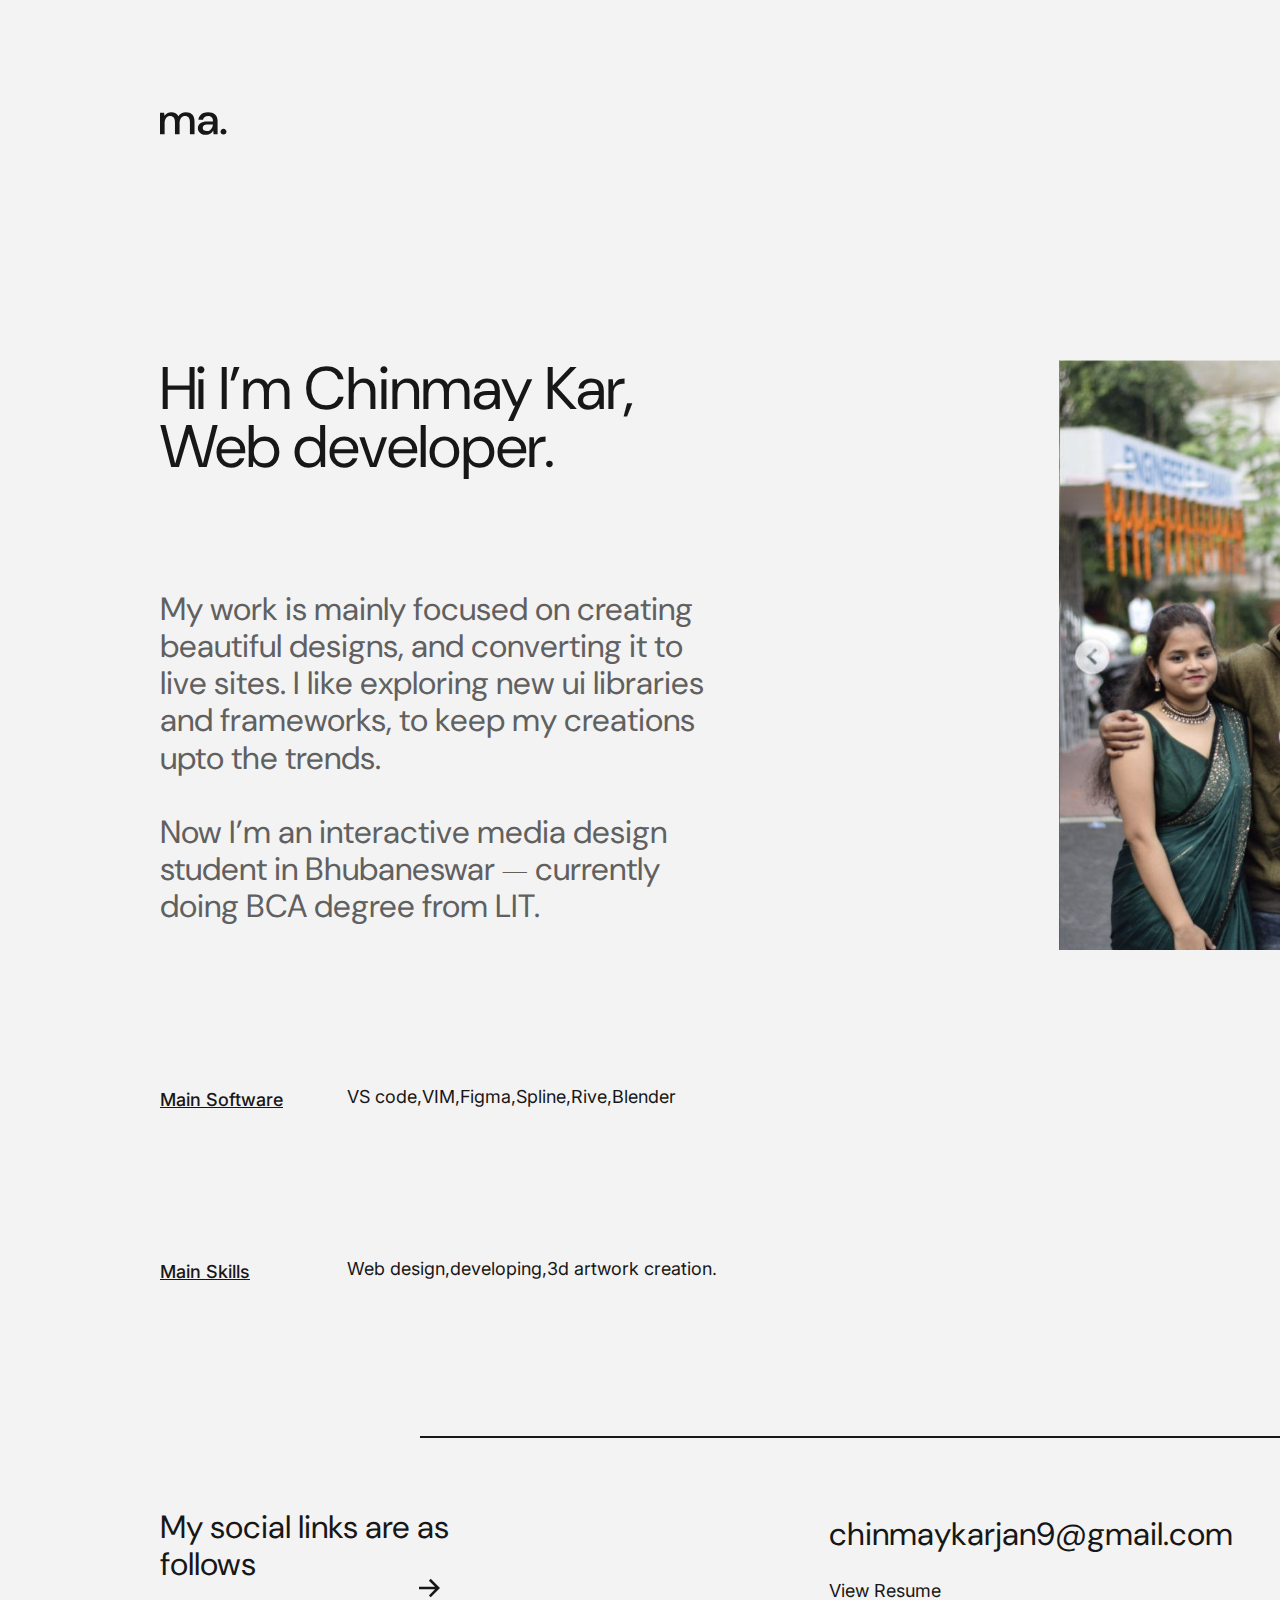
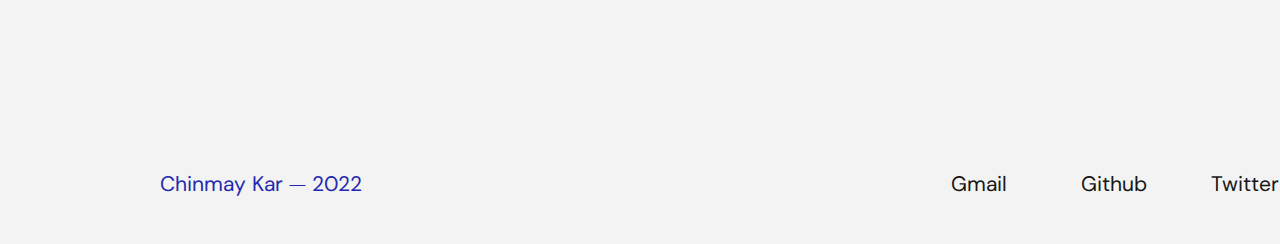
<file: about.html>
<!DOCTYPE html>
<html lang="english">
  <head>
    <title>exported project</title>
    <meta name="viewport" content="width=device-width, initial-scale=1.0" />
    <meta charset="utf-8" />
    <meta property="twitter:card" content="summary_large_image" />

    <style data-tag="reset-style-sheet">
      html {  line-height: 1.15;}body {  margin: 0;}* {  box-sizing: border-box;  border-width: 0;  border-style: solid;}p,li,ul,pre,div,h1,h2,h3,h4,h5,h6 {  margin: 0;  padding: 0;}button {  background-color: transparent;}button,input,optgroup,select,textarea {  font-family: inherit;  font-size: 100%;  line-height: 1.15;  margin: 0;}button,select {  text-transform: none;}button,[type="button"],[type="reset"],[type="submit"] {  -webkit-appearance: button;}button::-moz-focus-inner,[type="button"]::-moz-focus-inner,[type="reset"]::-moz-focus-inner,[type="submit"]::-moz-focus-inner {  border-style: none;  padding: 0;}button:-moz-focus,[type="button"]:-moz-focus,[type="reset"]:-moz-focus,[type="submit"]:-moz-focus {  outline: 1px dotted ButtonText;}a {  color: inherit;  text-decoration: inherit;}input {  padding: 2px 4px;}img {  display: block;}html { scroll-behavior: smooth  }
    </style>
    <style data-tag="default-style-sheet">
      html {
        font-family: Inter;
        font-size: 16px;
      }

      body {
        font-weight: 400;
        font-style:normal;
        text-decoration: none;
        text-transform: none;
        letter-spacing: normal;
        line-height: 1.15;
        color: var(--dl-color-gray-black);
        background-color: var(--dl-color-gray-white);

      }
    </style>
    <link
      rel="stylesheet"
      href="https://fonts.googleapis.com/css2?family=DM+Sans:ital,wght@0,400;0,500;0,700;1,400;1,500;1,700&amp;display=swap"
      data-tag="font"
    />
    <link
      rel="stylesheet"
      href="https://fonts.googleapis.com/css2?family=Inter:wght@100;200;300;400;500;600;700;800;900&amp;display=swap"
      data-tag="font"
    />
    <link rel="stylesheet" href="./style.css" />
  </head>
  <body>
    <div>
      <link href="./portfolio-about-page.css" rel="stylesheet" />

      <div class="portfolio-about-page-container">
        <div class="portfolio-about-page-portfolio-about-page">
          <div class="portfolio-about-page-navigation-bar">
            <img
              alt="SitelogoI130"
              src="public/playground_assets/sitelogoi130-mblq.svg"
              class="portfolio-about-page-sitelogo"
            />
            <div class="portfolio-about-page-menu">
              <div class="portfolio-about-page-about">
                <span class="portfolio-about-page-text navigation">
                  <span>About</span>
                </span>
              </div>
              <div class="portfolio-about-page-contact">
                <span class="portfolio-about-page-text02 navigation">
                  <span>Contact</span>
                </span>
              </div>
              <div class="portfolio-about-page-work">
                <span class="portfolio-about-page-text04 navigation">
                  <span>Work</span>
                </span>
              </div>
              <div class="portfolio-about-page-playground">
                <span class="portfolio-about-page-text06 navigation">
                  <span>Playground</span>
                </span>
              </div>
            </div>
          </div>
          <div class="portfolio-about-page-section">
            <div class="portfolio-about-page-about1">
              <span class="portfolio-about-page-text08 heading-1">
                <span>
                  Hi I’m Chinmay Kar, Web developer.
                </span>
              </span>
              <span class="portfolio-about-page-text10 heading-2">
                <span>
                  <span>
                    My work is mainly focused on creating beautiful designs,
                    and converting it to live sites. I like exploring new ui libraries and frameworks,
                    to keep my creations upto the trends.
                  </span>
                  <br />
                  <span></span>
                  <br />
                  <span>
                    Now I’m an interactive media design student in Bhubaneswar ⏤
                    currently doing BCA degree from LIT.
                  </span>
                </span>
              </span>
              <img
                alt="ProfilePhoto135"
                src="public/playground_assets/img.jpg"
                class="portfolio-about-page-profile-photo"
              />
            </div>
            <div class="portfolio-about-page-contact1">
              <span class="portfolio-about-page-text17 heading-2">
                <span>My social links are as follows</span>
              </span>
              <img
                alt="Seperator138"
                src="public/playground_assets/seperator138-33a8.svg"
                class="portfolio-about-page-seperator"
              />
              <span class="portfolio-about-page-text19 heading-2">
                <span>chinmaykarjan9@gmail.com</span>
              </span>
              <img
                alt="SVG140"
                src="public/playground_assets/svg140-207r.svg"
                class="portfolio-about-page-s-v-g"
              />
              <span class="portfolio-about-page-text21 body">
                <span>View Resume</span>
              </span>
            </div>
            <div class="portfolio-about-page-info">
              <span class="portfolio-about-page-text23 body">
                <span>
                  Web design,developing,3d artwork creation.
                </span>
              </span>
              <span class="portfolio-about-page-text25">
                <span>Main Software</span>
              </span>
              <span class="portfolio-about-page-text27">
                <span>Main Skills</span>
              </span>
              <span class="portfolio-about-page-text29 body">
                <span>
                  <span>
                    VS code,VIM,Figma,Spline,Rive,Blender
                  </span>
                  <br />
                  <span></span>
                  <br />
                  <span></span>
                  <br />
                  <span></span>
                  <br />
                  <span></span>
                </span>
              </span>
              <span class="portfolio-about-page-text38 body">
                <!-- <span>Adobe CC, Figma, Ableton</span> -->
              </span>
            </div>
          </div>
          <div class="portfolio-about-page-footer">
            <span class="portfolio-about-page-text40 navigation">
              <span>
                <span>Chinmay Kar ⏤ 2022</span>
                <br />
                <span></span>
              </span>
            </span>
            <span class="portfolio-about-page-text45 navigation">
              <span>
                <span><a href="chinmaykarjan9@gmail.com">Gmail</a></span>
                <br />
                <span></span>
              </span>
            </span>
            <span class="portfolio-about-page-text50 navigation">
              <span><a href="https://github.com/ChinmayKar55">Github</a></span>
            </span>
            <span class="portfolio-about-page-text52 navigation">
              <span><a href="https://twitter.com/Chinmay_2233">Twitter</a></span>
            </span>
          </div>
        </div>
      </div>
    </div>
  </body>
</html>
</file>
<file: style.css>
:root {
  --dl-color-gray-500: #595959;
  --dl-color-gray-700: #999999;
  --dl-color-gray-900: #d9d9d9;
  --dl-size-size-large: 144px;
  --dl-size-size-small: 48px;
  --dl-color-danger-300: #a22020;
  --dl-color-danger-500: #bf2626;
  --dl-color-danger-700: #e14747;
  --dl-color-gray-black: #000000;
  --dl-color-gray-white: #ffffff;
  --dl-size-size-medium: 96px;
  --dl-size-size-xlarge: 192px;
  --dl-size-size-xsmall: 16px;
  --dl-space-space-unit: 16px;
  --dl-color-primary-100: #003eb3;
  --dl-color-primary-300: #0074f0;
  --dl-color-primary-500: #14a9ff;
  --dl-color-primary-700: #85dcff;
  --dl-color-success-300: #199033;
  --dl-color-success-500: #32a94c;
  --dl-color-success-700: #4cc366;
  --dl-size-size-xxlarge: 288px;
  --dl-size-size-maxwidth: 1400px;
  --dl-radius-radius-round: 50%;
  --dl-space-space-halfunit: 8px;
  --dl-space-space-sixunits: 96px;
  --dl-space-space-twounits: 32px;
  --dl-radius-radius-radius2: 2px;
  --dl-radius-radius-radius4: 4px;
  --dl-radius-radius-radius8: 8px;
  --dl-space-space-fiveunits: 80px;
  --dl-space-space-fourunits: 64px;
  --dl-color-default-maingray: rgba(96, 96, 96, 1);
  --dl-space-space-threeunits: 48px;
  --dl-color-default-mainblack: rgba(24, 23, 23, 1);
  --dl-color-default-secondary: rgba(36, 41, 175, 1);
  --dl-space-space-oneandhalfunits: 24px;
}
.button {
  color: var(--dl-color-gray-black);
  display: inline-block;
  padding: 0.5rem 1rem;
  border-color: var(--dl-color-gray-black);
  border-width: 1px;
  border-radius: 4px;
  background-color: var(--dl-color-gray-white);
}
.input {
  color: var(--dl-color-gray-black);
  cursor: auto;
  padding: 0.5rem 1rem;
  border-color: var(--dl-color-gray-black);
  border-width: 1px;
  border-radius: 4px;
  background-color: var(--dl-color-gray-white);
}
.textarea {
  color: var(--dl-color-gray-black);
  cursor: auto;
  padding: 0.5rem;
  border-color: var(--dl-color-gray-black);
  border-width: 1px;
  border-radius: 4px;
  background-color: var(--dl-color-gray-white);
}
.list {
  width: 100%;
  margin: 1em 0px 1em 0px;
  display: block;
  padding: 0px 0px 0px 1.5rem;
  list-style-type: none;
  list-style-position: outside;
}
.list-item {
  display: list-item;
}
.teleport-show {
  display: flex !important;
}
.content {
  font-size: 16px;
  font-family: Inter;
  font-weight: 400;
  line-height: 1.15;
  text-transform: none;
  text-decoration: none;
}
.body {
  font-size: 18px;
  font-style: normal;
  font-family: Inter;
  font-weight: 400px;
  font-stretch: normal;
}
.heading-2 {
  font-size: 32px;
  font-style: normal;
  font-family: DM Sans;
  font-weight: 400px;
  font-stretch: normal;
}
.heading-1 {
  font-size: 60px;
  font-style: normal;
  font-family: DM Sans;
  font-weight: 500px;
  font-stretch: normal;
}
.navigation {
  font-size: 21px;
  font-style: normal;
  font-family: DM Sans;
  font-weight: 500px;
  font-stretch: normal;
}
</file>
<file: portfolio-about-page.css>
.portfolio-about-page-container {
  min-height: 100vh;
}
.portfolio-about-page-portfolio-about-page {
  width: 100%;
  height: 1844px;
  display: flex;
  overflow: hidden;
  position: relative;
  align-items: flex-start;
  flex-shrink: 0;
  border-color: transparent;
  background-color: rgba(243, 243, 243, 1);
}
.portfolio-about-page-navigation-bar {
  top: 102px;
  left: 160px;
  width: 1120px;
  height: 35px;
  display: flex;
  position: absolute;
  align-items: flex-start;
  justify-items: space-between;
  flex-shrink: 0;
  border-color: transparent;
}
.portfolio-about-page-sitelogo {
  top: 10px;
  left: 0px;
  width: 67px;
  height: 23px;
  position: absolute;
  box-sizing: content-box;
}
.portfolio-about-page-menu {
  left: 735.093017578125px;
  width: 384.906982421875px;
  height: 20px;
  display: flex;
  padding: 0;
  position: absolute;
  align-self: auto;
  box-sizing: border-box;
  align-items: flex-start;
  flex-shrink: 1;
  border-color: transparent;
  border-style: none;
  border-width: 0;
  margin-right: 0;
  border-radius: 0px 0px 0px 0px;
  margin-bottom: 0;
  flex-direction: row;
  justify-content: flex-start;
  background-color: transparent;
  margin-left: 30rem;
}
.portfolio-about-page-about {
  top: 0px;
  left: 81.3463134765625px;
  width: 58.5296630859375px;
  height: 20px;
  display: flex;
  position: absolute;
  align-items: flex-start;
  flex-shrink: 0;
  border-color: transparent;
}
.portfolio-about-page-text {
  color: var(--dl-color-default-mainblack);
  height: auto;
  position: absolute;
  align-self: auto;
  text-align: left;
  line-height: 120.00000476837158%;
  margin-right: 0;
  margin-bottom: 0;
}
.portfolio-about-page-contact {
  top: 0px;
  left: 307.52880859375px;
  width: 77.378173828125px;
  height: 20px;
  display: flex;
  position: absolute;
  align-items: flex-start;
  flex-shrink: 0;
  border-color: transparent;
}
.portfolio-about-page-text02 {
  color: var(--dl-color-default-mainblack);
  height: auto;
  position: absolute;
  align-self: auto;
  text-align: left;
  line-height: 120.00000476837158%;
  margin-right: 0;
  margin-bottom: 0;
}
.portfolio-about-page-work {
  top: 0px;
  left: 0px;
  width: 49.60137939453125px;
  height: 20px;
  display: flex;
  position: absolute;
  align-items: flex-start;
  flex-shrink: 0;
  border-color: transparent;
}
.portfolio-about-page-text04 {
  color: var(--dl-color-default-mainblack);
  height: auto;
  position: absolute;
  align-self: auto;
  text-align: left;
  line-height: 120.00000476837158%;
  margin-right: 0;
  margin-bottom: 0;
}
.portfolio-about-page-playground {
  top: 0px;
  left: 171.620849609375px;
  width: 104.16302490234375px;
  height: 20px;
  display: flex;
  position: absolute;
  align-items: flex-start;
  flex-shrink: 0;
  border-color: transparent;
}
.portfolio-about-page-text06 {
  color: var(--dl-color-default-mainblack);
  height: auto;
  position: absolute;
  align-self: auto;
  text-align: left;
  line-height: 120.00000476837158%;
  margin-right: 0;
  margin-bottom: 0;
}
.portfolio-about-page-section {
  top: 360px;
  left: 160px;
  width: 1120px;
  height: 1242px;
  display: flex;
  padding: 0;
  position: absolute;
  align-self: auto;
  box-sizing: border-box;
  align-items: flex-start;
  flex-shrink: 1;
  border-color: transparent;
  border-style: none;
  border-width: 0;
  margin-right: 0;
  border-radius: 0px 0px 0px 0px;
  margin-bottom: 0;
  flex-direction: row;
  justify-content: flex-start;
  background-color: transparent;
}
.portfolio-about-page-about1 {
  top: 0px;
  left: 0px;
  width: 1120px;
  height: 590px;
  display: flex;
  padding: 0;
  position: absolute;
  align-self: auto;
  box-sizing: border-box;
  align-items: flex-start;
  flex-shrink: 1;
  border-color: transparent;
  border-style: none;
  border-width: 0;
  border-radius: 0px 0px 0px 0px;
  flex-direction: row;
  justify-content: flex-start;
  background-color: transparent;
}
.portfolio-about-page-text08 {
  color: var(--dl-color-default-mainblack);
  width: 480px;
  height: auto;
  position: absolute;
  align-self: auto;
  text-align: left;
  line-height: 97.20000624656677%;
}
.portfolio-about-page-text10 {
  top: 231px;
  color: var(--dl-color-default-maingray);
  width: 575px;
  height: auto;
  position: absolute;
  align-self: auto;
  text-align: left;
  line-height: 116.99999570846558%;
}
.portfolio-about-page-profile-photo {
  top: 0px;
  left: 899px;
  width: 591px;
  height: 590px;
  position: absolute;
  border-color: transparent;
}
.portfolio-about-page-contact1 {
  top: 1076px;
  left: 0px;
  width: 1120px;
  height: 166px;
  display: flex;
  padding: 0;
  position: absolute;
  align-self: auto;
  box-sizing: border-box;
  align-items: flex-start;
  flex-shrink: 1;
  border-color: transparent;
  border-style: none;
  border-width: 0;
  border-radius: 0px 0px 0px 0px;
  flex-direction: row;
  justify-content: flex-start;
  background-color: transparent;
}
.portfolio-about-page-text17 {
  top: 73px;
  color: var(--dl-color-default-mainblack);
  width: 347px;
  height: auto;
  position: absolute;
  align-self: auto;
  text-align: left;
  line-height: 116.99999570846558%;
}
.portfolio-about-page-seperator {
  top: 2.2737367544323206e-13px;
  left: 0px;
  width: 1640px;
  height: 2px;
  position: absolute;
}
.portfolio-about-page-text19 {
  top: 80px;
  left: 669px;
  color: var(--dl-color-default-mainblack);
  height: auto;
  position: absolute;
  align-self: auto;
  text-align: left;
  line-height: 116.99999570846558%;
}
.portfolio-about-page-s-v-g {
  top: 140px;
  left: 259px;
  width: 21px;
  height: 24px;
  position: absolute;
  box-sizing: content-box;
}
.portfolio-about-page-text21 {
  top: 144px;
  left: 669px;
  color: var(--dl-color-default-mainblack);
  height: auto;
  position: absolute;
  align-self: auto;
  text-align: left;
  line-height: 121.50000333786011%;
}
.portfolio-about-page-info {
  top: 726px;
  left: 0px;
  width: 623px;
  height: 216px;
  display: flex;
  padding: 0;
  position: absolute;
  align-self: auto;
  box-sizing: border-box;
  align-items: flex-start;
  flex-shrink: 1;
  border-color: transparent;
  border-style: none;
  border-width: 0;
  border-radius: 0px 0px 0px 0px;
  flex-direction: row;
  justify-content: flex-start;
  background-color: transparent;
}
.portfolio-about-page-text23 {
  top: 172px;
  left: 187px;
  color: var(--dl-color-default-mainblack);
  width: 401px;
  height: auto;
  position: absolute;
  align-self: auto;
  text-align: left;
  line-height: 121.50000333786011%;
}
.portfolio-about-page-text25 {
  top: 3px;
  color: var(--dl-color-default-mainblack);
  width: 124px;
  height: auto;
  position: absolute;
  font-size: 18px;
  align-self: auto;
  font-style: Medium;
  text-align: left;
  font-family: Inter;
  font-weight: 500;
  line-height: 121.50000333786011%;
  font-stretch: normal;
  text-decoration: underline;
}
.portfolio-about-page-text27 {
  top: 175px;
  color: var(--dl-color-default-mainblack);
  width: 124px;
  height: auto;
  position: absolute;
  font-size: 18px;
  align-self: auto;
  font-style: Medium;
  text-align: left;
  font-family: Inter;
  font-weight: 500;
  line-height: 121.50000333786011%;
  font-stretch: normal;
  text-decoration: underline;
}
.portfolio-about-page-text29 {
  left: 187px;
  color: var(--dl-color-default-mainblack);
  width: 436px;
  height: auto;
  position: absolute;
  align-self: auto;
  text-align: left;
  line-height: 121.50000333786011%;
}
.portfolio-about-page-text38 {
  top: 78px;
  left: 188px;
  color: var(--dl-color-default-mainblack);
  height: auto;
  position: absolute;
  align-self: auto;
  text-align: left;
  line-height: 121.50000333786011%;
}
.portfolio-about-page-footer {
  top: 1772px;
  left: 160px;
  width: 1120px;
  height: 20px;
  display: flex;
  position: absolute;
  align-items: flex-start;
  flex-shrink: 0;
  border-color: transparent;
}

.portfolio-about-page-text40 {
  color: var(--dl-color-default-secondary);
  width: 271px;
  height: auto;
  position: absolute;
  align-self: auto;
  text-align: left;
  line-height: 120.00000476837158%;
  margin-right: 0;
  margin-bottom: 0;
}
.portfolio-about-page-text45 {
  left: 790.6466064453125px;
  color: var(--dl-color-default-mainblack);
  width: 98px;
  height: auto;
  position: absolute;
  align-self: auto;
  text-align: left;
  line-height: 120.00000476837158%;
  margin-right: 0;
  margin-bottom: 0;
}
.portfolio-about-page-text50 {
  left: 920.602294921875px;
  color: var(--dl-color-default-mainblack);
  width: 98px;
  height: auto;
  position: absolute;
  align-self: auto;
  text-align: left;
  line-height: 120.00000476837158%;
  margin-right: 0;
  margin-bottom: 0;
}
.portfolio-about-page-text52 {
  left: 1050.5579833984375px;
  color: var(--dl-color-default-mainblack);
  width: 69px;
  height: auto;
  position: absolute;
  align-self: auto;
  text-align: left;
  line-height: 120.00000476837158%;
  margin-right: 0;
  margin-bottom: 0;
}

.portfolio-about-page-text45 {
  margin-right: 30rem;
}
</file>
